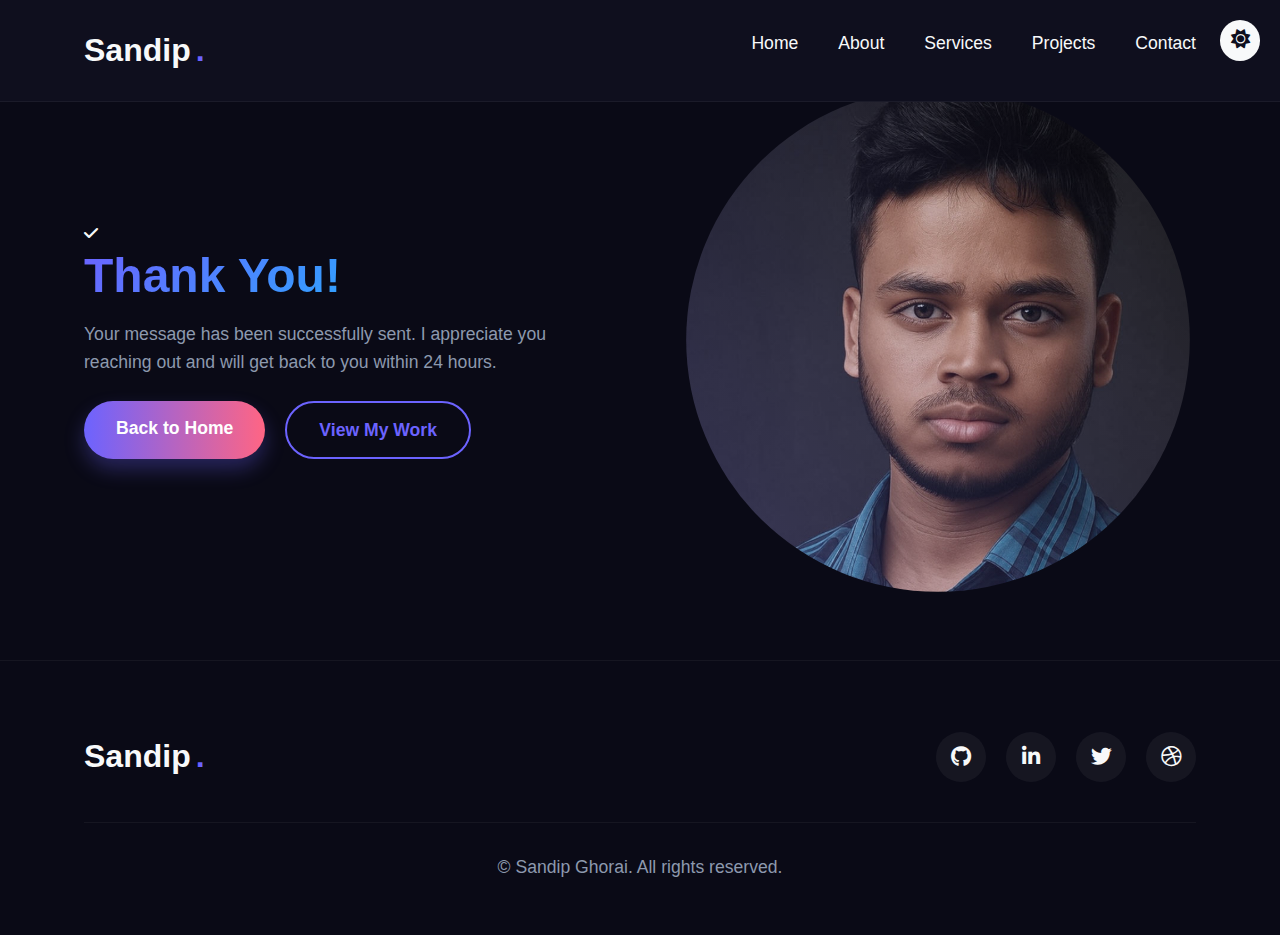
<file: thanks.html>
<!DOCTYPE html>
<html lang="en">
<head>
    <meta charset="UTF-8">
    <meta name="viewport" content="width=device-width, initial-scale=1.0">
    <title>Thank You | Alex Morgan</title>
    <link rel="stylesheet" href="style.css" >
<link rel="stylesheet" href="https://cdnjs.cloudflare.com/ajax/libs/font-awesome/6.4.0/css/all.min.css">
<link href="https://fonts.googleapis.com/css2?family=Poppins:wght@300;400;500;600;700&display=swap" rel="stylesheet">
</head>
<body data-theme="dark">
    <!-- Header -->
    <header>
  <div class="container">
    <nav> <a href="#" class="logo">Sandip<span>.</span></a>
      <ul class="nav-links">
        <li><a href="#home">Home</a></li>
        <li><a href="#about">About</a></li>
        <li><a href="#services">Services</a></li>
        <li><a href="#projects">Projects</a></li>
        <li><a href="#contact" target="_blank">Contact</a></li>
      </ul>
      <div class="hamburger"> <i class="fas fa-bars"></i> </div>
      <div class="theme-toggle">
        <button id="theme-switch" aria-label="Toggle theme"> <i class="fas fa-sun"></i> <i class="fas fa-moon"></i> </button>
      </div>
    </nav>
  </div>
</header>

    <!-- Thank You Section -->
    <section class="about" id="about">
  <div class="container">
    <div class="section-title">
     
    </div>
    <div class="about-content">
      <div class="about-text">
         <div class="success-icon">
                    <i class="fas fa-check"></i>
                </div>
                <h1>Thank You!</h1>
                <p>Your message has been successfully sent. I appreciate you reaching out and will get back to you within 24 hours.</p>
                <div class="hero-btns"> <a href="index.html" class="btn">Back to Home</a>
                    <a href="index.html#projects" class="btn btn-outline">View My Work</a></div>
      </div>
      <div class="about-image">
        <div class="about-shape"></div>
      </div>
    </div>
  </div>
</section>
    

    <!-- Next Steps Section -->
    

    <!-- Footer -->
    <footer>
  <div class="container">
    <div class="footer-content">
      <div class="footer-logo"> <a href="#" class="logo">Sandip<span>.</span></a> </div>
      <div class="social-links"> <a href="#" class="social-link"><i class="fab fa-github"></i></a> <a href="#" class="social-link"><i class="fab fa-linkedin-in"></i></a> <a href="#" class="social-link"><i class="fab fa-twitter"></i></a> <a href="#" class="social-link"><i class="fab fa-dribbble"></i></a> </div>
    </div>
    <div class="copyright">
      <p>&copy; Sandip Ghorai. All rights reserved.</p>
    </div>
  </div>
</footer>
<script src="main.js"></script> 
</body>
</html>
</file>
<file: style.css>
@import url('https://cdn.jsdelivr.net/npm/bootstrap@5.3.3/dist/css/bootstrap.min.css');
@import url('https://fonts.googleapis.com/css2?family=Poppins:wght@300;400;500;600;700&display=swap');
:root {
 --primary: #6C63FF;
 --primary-dark: #5a52d5;
 --secondary: #00D4FF;
 --accent: #FF6584;
 --dark: #0f0f1e;
 --darker: #0a0a16;
 --light: #f8f9fa;
 --gray: #8d99ae;
 --transition: all 0.4s cubic-bezier(0.25, 0.46, 0.45, 0.94);
 --shadow: 0 20px 40px rgba(0, 0, 0, 0.2);
 --radius: 12px;
 --section-padding: 20px 0;
 --btn-primary: #6C63FF;
 --btn-secondary: #FF6584;
 --blur:#0f0f1e; 
}
[data-theme="light"] {
    --primary: #4F46E5;
    --primary-dark: #4338CA;
    --secondary: #06B6D4;
    --accent: #F472B6;
   --dark: #fff;
	 --darker: #CCC;
	 --light: #000;--gray: #0b0b0c;
    --shadow: 0 10px 20px rgba(0, 0, 0, 0.3);
	--blur:none; 
}
h2{
color:var(--primary);	
}
/* Base Styles */
        * {
	margin: 0;
	padding: 0;
	box-sizing: border-box;
}
html {
	scroll-behavior: smooth;
}
body {
	font-family: 'Roboto', sans-serif;
	background-color: var(--dark);
	color: var(--light);
	line-height: 1.6;
	overflow-x: hidden;
}
.container {
	width: 90%;
	max-width: 1300px;
	margin: 0 auto;
	padding: 0 20px;
}
section {
	padding: var(--section-padding);
	position: relative;
}
h1, h2, h3, h4 {
	line-height: 1.2;
	margin-bottom: 1rem;
}
h1 {
	font-size: 3rem;
	font-weight: 800;
	background: linear-gradient(135deg, var(--primary) 0%, var(--secondary) 100%);
	-webkit-background-clip: text;
	-webkit-text-fill-color: transparent;
}
h2 {
	font-size: 3rem;
	font-weight: 700;
	text-align: center;
	margin-bottom: 3rem;
	position: relative;
}
 h2::after {
 content: '';
 position: absolute;
 bottom: -15px;
 left: 50%;
 transform: translateX(-50%);
 width: 100px;
 height: 5px;
 background: linear-gradient(90deg, var(--primary), var(--secondary));
 border-radius: 3px;
}
p {
	margin-bottom: 1.5rem;
	color: var(--gray);
	font-size: 1.1rem;
}
.display-7{
	font-size: 1.5rem;
}
.btn {
	display: inline-block;
	padding: 14px 32px;
	background: linear-gradient(90deg, var(--btn-primary), var(--btn-secondary));
	color: white;
	border: none;
	border-radius: 50px;
	cursor: pointer;
	font-size: 1.1rem;
	font-weight: 600;
	transition: var(--transition);
	text-decoration: none;
	position: relative;
	overflow: hidden;
	z-index: 1;
	box-shadow: 0 10px 20px rgba(108, 99, 255, 0.3);
}
 .btn::before {
 content: '';
 position: absolute;
 top: 0;
 left: -100%;
 width: 100%;
 height: 100%;
 background: linear-gradient(90deg, var(--secondary), var(--primary));
 transition: var(--transition);
 z-index: -1;
}
 .btn:hover::before {
 left: 100%;
}
.btn:hover {
	transform: translateY(-5px);
	box-shadow: 0 15px 30px rgba(0, 0, 0, 0.3);
}
.btn-outline {
	background: transparent;
	border: 2px solid var(--primary);
	color: var(--primary);
	box-shadow: none;
}
.btn-outline:hover {
	background: var(--primary);
	color: white;
}
.section-title {
	text-align: center;
	margin-bottom: 20px;
}
.section-title h2 {
	display: inline-block;
	margin-bottom: 20px;
}
.section-title p {
	max-width: 700px;
	margin: 0 auto;
	font-size: 1.2rem;
}
/* Header & Navigation */
        header {
	position: fixed;
	top: 0;
	left: 0;
	width: 100%;
	z-index: 1000;
	background: var(--blur);
	backdrop-filter: blur(15px);
	transition: var(--transition);
	border-bottom: 1px solid rgba(255, 255, 255, 0.05);
}
nav {
	display: flex;
	justify-content: space-between;
	align-items: center;
	padding: 25px 0;
}
.logo {
	font-size: 2rem;
	font-weight: 800;
	color: var(--light);
	text-decoration: none;
	display: flex;
	align-items: center;
}
.logo span {
	color: var(--primary);
	margin-left: 5px;
}
.nav-links {
	display: flex;
	list-style: none;
}
.nav-links li {
	margin-left: 2.5rem;
}
.nav-links a {
	color: var(--light);
	text-decoration: none;
	font-weight: 500;
	transition: var(--transition);
	position: relative;
	font-size: 1.1rem;
}
 .nav-links a::after {
 content: '';
 position: absolute;
 bottom: -8px;
 left: 0;
 width: 0;
 height: 3px;
 background: linear-gradient(90deg, var(--primary), var(--secondary));
 transition: var(--transition);
 border-radius: 2px;
}
.nav-links a:hover {
	color: var(--primary);
}
 .nav-links a:hover::after {
 width: 100%;
}
.hamburger {
	display: none;
	cursor: pointer;
	font-size: 1.8rem;
}
/* Hero Section */
        .hero {
	height: 100vh;
	display: flex;
	align-items: center;
	background: linear-gradient(135deg, var(--darker) 0%, var(--dark) 100%);
	position: relative;
	overflow: hidden;
}
 .hero::before {
 content: '';
 position: absolute;
 width: 600px;
 height: 600px;
 border-radius: 50%;
 background: var(--primary);
 filter: blur(150px);
 opacity: 0.15;
 top: -300px;
 right: -300px;
}
 .hero::after {
 content: '';
 position: absolute;
 width: 500px;
 height: 500px;
 border-radius: 50%;
 background: var(--secondary);
 filter: blur(150px);
 opacity: 0.1;
 bottom: -250px;
 left: -250px;
}
.hero-content {
	max-width: 650px;
	z-index: 1;
}
.hero h1 {
	margin-bottom: 1.5rem;
}
.hero p {
	margin-bottom: 2.5rem;
}
.hero-btns {
	display: flex;
	gap: 20px;
}
/* Enhanced Geometric Shapes */
        .geometric-shapes {
	position: absolute;
	right: 0;
	bottom: 0;
	width: 50%;
	height: 85%;
	display: flex;
	align-items: center;
	justify-content: center;
}
.shape-container {
	position: relative;
	width: 500px;
	height: 500px;
}
.shape {
	position: absolute;
	background-size: cover;
	background-position: center;
	transition: var(--transition);
	box-shadow: var(--shadow);
	border: 2px solid rgba(255, 255, 255, 0.1);
	cursor: pointer;
}
.shape-1 {
	width: 300px;
	height: 300px;
	top: 50px;
	right: 50px;
	background-image: url('hero/2.png');
	clip-path: polygon(50% 0%, 100% 25%, 100% 75%, 50% 100%, 0% 75%, 0% 25%);
	transform: rotate(15deg);
	z-index: 1;
}
.shape-2 {
	width: 350px;
	height: 350px;
	bottom: 15px;
	left: -140px;
	background-image: url('hero/1.png');
	clip-path: polygon(50% 0%, 100% 50%, 50% 100%, 0% 50%);
	transform: rotate(-10deg);
	z-index: 2;
}
.shape-3 {
	width: 350px;
	height: 316px;
	top: 247px;
	left: 121px;
	background-image: url('hero/3.png');
	clip-path: circle(50%);
	transform: rotate(25deg);
	z-index: 4;
	background-position: left;
	background-size: cover
}
.shape-4 {
	width: 180px;
	height: 180px;
	top: 82px;
	left: 50px;
	background: linear-gradient(135deg, var(--primary), var(--secondary));
	clip-path: polygon(50% 0%, 61% 35%, 98% 35%, 68% 57%, 79% 91%, 50% 70%, 21% 91%, 32% 57%, 2% 35%, 39% 35%);
	opacity: 0.8;
	animation: float 6s ease-in-out infinite;
	z-index: 1;
}
.shape-5 {
	width: 150px;
	height: 150px;
	bottom: 150px;
	right: 100px;
	background: var(--accent);
	clip-path: polygon(50% 0%, 90% 20%, 100% 60%, 75% 100%, 25% 100%, 0% 60%, 10% 20%);
	opacity: 0.7;
	animation: float 8s ease-in-out infinite 1s;
	z-index: 1;
}
/* Enhanced Hover Effects */
        .shape:hover {
	transform: scale(1.15) rotate(5deg);
	z-index: 10;
	border-color: rgba(255, 255, 255, 0.4);
	box-shadow: 0 25px 50px rgba(0, 0, 0, 0.3);
	filter: brightness(1.1);
}
.shape-1:hover {
	transform: scale(1.15) rotate(20deg);
}
.shape-2:hover {
	transform: scale(1.15) rotate(-5deg);
}
.shape-3:hover {
	transform: scale(1.15) rotate(30deg);
}
.shape-4:hover {
	transform: scale(1.15) rotate(10deg);
	opacity: 1;
}
.shape-5:hover {
	transform: scale(1.15) rotate(-10deg);
	opacity: 1;
}
/* Shape labels for better visibility */
        .shape-label {
	position: absolute;
	bottom: -30px;
	left: 50%;
	transform: translateX(-50%);
	background: rgba(15, 15, 30, 0.8);
	color: var(--light);
	padding: 5px 10px;
	border-radius: 20px;
	font-size: 0.8rem;
	opacity: 0;
	transition: var(--transition);
	white-space: nowrap;
	backdrop-filter: blur(10px);
	border: 1px solid rgba(255, 255, 255, 0.1);
}
.shape:hover .shape-label {
	opacity: 1;
	bottom: -40px;
}
 @keyframes float {
 0% {
transform: translateY(0px) rotate(0deg);
}
 50% {
transform: translateY(-20px) rotate(5deg);
}
 100% {
transform: translateY(0px) rotate(0deg);
}
}
/* About Section */
        .about {
	background: var(--darker);
}
.about-content {
	display: grid;
	grid-template-columns: 1fr 1fr;
	gap: 80px;
	align-items: center;
}
.about-image {
	position: relative;
	width: 100%;
	height: 600px;
}
.about-shape {
	position: absolute;
	width: 100%;
	height: 100%;
	background-image: url('hero/profile.png');
	background-size: cover;
	clip-path: circle(45%);
	transition: var(--transition);
	filter: grayscale(0.3);
}
 .about-shape::before {
 content: '';
 position: absolute;
 top: 0;
 left: 0;
 width: 100%;
 height: 100%;
 background: linear-gradient(45deg, var(--primary), transparent);
 opacity: 0.3;
 transition: var(--transition);
}
.about-shape:hover {
	clip-path: polygon(0% 0%, 100% 0%, 100% 100%, 0% 100%);
	filter: grayscale(0);
}
 .about-shape:hover::before {
 opacity: 0.1;
}
.skills {
	display: flex;
	flex-wrap: wrap;
	gap: 12px;
	margin-top: 30px;
}
.skill {
	background: rgba(108, 99, 255, 0.15);
	color: var(--primary);
	padding: 10px 20px;
	border-radius: 30px;
	font-size: 1rem;
	font-weight: 500;
	border: 1px solid rgba(108, 99, 255, 0.3);
	transition: var(--transition);
}
.skill:hover {
	background: rgba(108, 99, 255, 0.25);
	transform: translateY(-3px);
}
/* Services Section */
        .services {
	background: var(--dark);
}
.services-grid {
	display: grid;
	grid-template-columns: repeat(auto-fill, minmax(350px, 1fr));
	gap: 40px;
}
.service-card {
	background: var(--dark);
	border-radius: var(--radius);
	padding: 40px 30px;
	text-align: center;
	transition: var(--transition);
	box-shadow: var(--shadow);
	border: 1px solid rgba(255, 255, 255, 0.05);
	position: relative;
	overflow: hidden;
}
 .service-card::before {
 content: '';
 position: absolute;
 top: 0;
 left: 0;
 width: 100%;
 height: 5px;
 background: linear-gradient(90deg, var(--primary), var(--secondary));
 transform: scaleX(0);
 transition: var(--transition);
 transform-origin: left;
}
 .service-card:hover::before {
 transform: scaleX(1);
}
.service-card:hover {
	transform: translateY(-15px);
	border-color: var(--primary);
}
.service-icon {
	width: 90px;
	height: 90px;
	background: rgba(108, 99, 255, 0.1);
	border-radius: 50%;
	display: flex;
	align-items: center;
	justify-content: center;
	margin: 0 auto 25px;
	color: var(--primary);
	font-size: 2.2rem;
	transition: var(--transition);
}
.service-card:hover .service-icon {
	background: rgba(108, 99, 255, 0.2);
	transform: scale(1.1);
}
.service-card h3 {
	margin-bottom: 20px;
	font-size: 1.5rem;
}
/* Projects Section */
        .projects {
	background: var(--dark);
}
/* Portfolio Filter */
        .portfolio-filter {
	display: flex;
	justify-content: center;
	flex-wrap: wrap;
	gap: 15px;
	margin-bottom: 50px;
}
.filter-btn {
	padding: 12px 25px;
	background: transparent;
	border: 1px solid rgba(255, 255, 255, 0.1);
	color: var(--gray);
	border-radius: 30px;
	cursor: pointer;
	transition: var(--transition);
	font-weight: 500;
	font-size: 1rem;
}
.filter-btn:hover, .filter-btn.active {
	background: var(--primary);
	color: white;
	border-color: var(--primary);
	transform: translateY(-3px);
}
.projects-grid {
	display: grid;
	grid-template-columns: repeat(auto-fill, minmax(380px, 1fr));
	gap: 40px;
}
.project-card {
	background: var(--dark);
	border-radius: var(--radius);
	overflow: hidden;
	box-shadow: var(--shadow);
	transition: var(--transition);
	border: 1px solid rgba(255, 255, 255, 0.05);
	opacity: 1;
	transform: scale(1);
}
.project-card.hide {
	display: none;
}
.project-card.hidden {
	opacity: 0;
	transform: scale(0.8);
	position: absolute;
	pointer-events: none;
}
.project-card:hover {
	transform: translateY(-15px);
	border-color: var(--primary);
}
.project-image {
	height: 240px;
	overflow: hidden;
	position: relative;
	clip-path: polygon(0 0, 100% 0, 100% 85%, 0 100%);
}
.project-image img {
	width: 100%;
	height: 100%;
	object-fit: cover;
	transition: var(--transition);
}
.project-card:hover .project-image img {
	transform: scale(1.1);
}
.project-overlay {
	position: absolute;
	top: 0;
	left: 0;
	width: 100%;
	height: 100%;
	background: rgba(15, 15, 30, 0.85);
	display: flex;
	align-items: center;
	justify-content: center;
	opacity: 0;
	transition: var(--transition);
}
.project-card:hover .project-overlay {
	opacity: 1;
}
.project-links {
	display: flex;
	gap: 20px;
}
.project-link {
	width: 50px;
	height: 50px;
	background: var(--primary);
	border-radius: 50%;
	display: flex;
	align-items: center;
	justify-content: center;
	color: white;
	text-decoration: none;
	transition: var(--transition);
	font-size: 1.2rem;
}
.project-link:hover {
	background: var(--primary-dark);
	transform: scale(1.1) rotate(5deg);
}
.project-content {
	padding: 25px;
}
.project-content h3 {
	margin-bottom: 15px;
	font-size: 1.4rem;
}
.project-tags {
	display: flex;
	flex-wrap: wrap;
	gap: 10px;
	margin: 20px 0;
}
.project-tag {
	background: rgba(108, 99, 255, 0.1);
	color: var(--primary);
	padding: 8px 15px;
	border-radius: 20px;
	font-size: 0.9rem;
	font-weight: 500;
}
/* Contact Section */
        .contact {
	background: var(--darker);
}
.contact-content {
	display: grid;
	grid-template-columns: 1fr 1fr;
	gap: 80px;
}
.contact-info {
	display: flex;
	flex-direction: column;
	gap: 30px;
}
.contact-item {
	display: flex;
	align-items: center;
	gap: 20px;
}
.contact-icon {
	width: 60px;
	height: 60px;
	background: rgba(108, 99, 255, 0.1);
	border-radius: 50%;
	display: flex;
	align-items: center;
	justify-content: center;
	color: var(--primary);
	font-size: 1.5rem;
	transition: var(--transition);
}
.contact-item:hover .contact-icon {
	background: rgba(108, 99, 255, 0.2);
	transform: scale(1.1);
}
.contact-form {
	display: flex;
	flex-direction: column;
	gap: 25px;
}
.form-group {
	display: flex;
	flex-direction: column;
}
.form-group label {
	margin-bottom: 10px;
	font-weight: 500;
	font-size: 1.1rem;
}
.form-group input, .form-group textarea {
	padding: 15px 20px;
	background: var(--dark);
	border: 1px solid rgba(255, 255, 255, 0.1);
	border-radius: var(--radius);
	font-size: 1rem;
	transition: var(--transition);
	color: var(--light);
	font-family: 'Poppins', sans-serif;
}
.form-group input:focus, .form-group textarea:focus {
	outline: none;
	border-color: var(--primary);
	box-shadow: 0 0 0 3px rgba(108, 99, 255, 0.1);
}
/* Footer */
        footer {
	background: var(--darker);
	padding: 70px 0 30px;
	border-top: 1px solid rgba(255, 255, 255, 0.05);
}
.footer-content {
	display: flex;
	justify-content: space-between;
	align-items: center;
	margin-bottom: 40px;
}
.social-links {
	display: flex;
	gap: 20px;
}
.social-link {
	width: 50px;
	height: 50px;
	background: rgba(255, 255, 255, 0.05);
	border-radius: 50%;
	display: flex;
	align-items: center;
	justify-content: center;
	color: var(--light);
	text-decoration: none;
	transition: var(--transition);
	font-size: 1.3rem;
}
.social-link:hover {
	background: var(--primary);
	transform: translateY(-5px);
}
.copyright {
	text-align: center;
	padding-top: 30px;
	border-top: 1px solid rgba(255, 255, 255, 0.05);
	color: var(--gray);
	font-size: 1rem;
}

        /* Responsive Design */
@media (max-width: 1200px) {
 h1 {
 font-size: 3.5rem;
}
 h2 {
 font-size: 2.5rem;
}
 .shape-container {
 width: 450px;
 height: 450px;
}
 .shape-1 {
 width: 280px;
 height: 280px;
}
 .shape-2 {
 width: 240px;
 height: 240px;
}
 .shape-3 {
 width: 200px;
 height: 200px;
}
}
 @media (max-width: 992px) {
 h1 {
 font-size: 3rem;
}
 h2 {
 font-size: 2.2rem;
}
 .geometric-shapes {
 width: 45%;
}
 .shape-container {
 width: 400px;
 height: 400px;
 display:none;
}
 .shape-1 {
 width: 240px;
 height: 240px;
}
 .shape-2 {
 width: 200px;
 height: 200px;
 left:0;
}
 .shape-3 {
 width: 170px;
 height: 170px;
 left:49%;
}
 .shape-4, .shape-5 {
 display: none;
}
 .about-content, .contact-content {
 grid-template-columns: 1fr;
 gap: 60px;
}
}
 @media (max-width: 768px) {
 .hamburger {
 display: block;
}
.theme-toggle{
position: relative !important;
  top: auto !important;
}
 .nav-links {
 position: fixed;
 top: 80px;
 right: -100%;
 width: 70%;
 height: calc(100vh - 80px);
 background: var(--darker);
 flex-direction: column;
 align-items: center;
 justify-content: flex-start;
 padding-top: 20px;
 transition: var(--transition);
 box-shadow: -5px 0 15px rgba(0, 0, 0, 0.1);
 border-left: 1px solid rgba(255, 255, 255, 0.05);
}
 .nav-links.active {
 right: 0;
}
 .nav-links li {
 margin: 10px 0;
}
 .hero {
 flex-direction: column;
 text-align: center;
 padding-top: 120px;
}
 .hero-content {
 max-width: 100%;
}
 .geometric-shapes {
 position: relative;
 width: 100%;
 height: 400px;
 margin-top: 40px;
}
 .shape-container {
 width: 350px;
 height: 350px;
  display:block;
}
 .shape-1 {
 width: 20vh;
 height: 180px;
 clip-path: circle(50%);
 
}
 .shape-2 {
 width: 20vh;
 height: 180px;
 clip-path: circle(50%);
 top:0;
 left:-9%;
 z-index:0;
}
 .shape-3 {
 width: 20vh;
 height: 180px;
 clip-path: circle(50%);
 top:0;
 left:50%;
 z-index:0;
}
 .hero-btns {
 justify-content: center;
}
 .projects-grid {
 grid-template-columns: 1fr;
}
 .footer-content {
 flex-direction: column;
 gap: 40px;
 text-align: center;
}
}
 @media (max-width: 576px) {
 h1 {
 font-size: 2.5rem;
}
 h2 {
 font-size: 2rem;
}
 section {
 padding: 80px 0;
}
 .hero-btns {
 flex-direction: column;
 align-items: center;
}
 .btn {
 width: 100%;
 max-width: 280px;
}
 .portfolio-filter {
 gap: 8px;
}
 .filter-btn {
 padding: 10px 18px;
 font-size: 0.9rem;
}
 .shape-container {
 width: 300px;
 height: 300px;
}
 .shape-1 {
 width: 20vh;
 height: 180px;
 clip-path: circle(50%);
 
}
 .shape-2 {
 width: 20vh;
 height: 180px;
 clip-path: circle(50%);
 top:0;
 left:-9%;
 z-index:0;
}
 .shape-3 {
 width: 20vh;
 height: 180px;
 clip-path: circle(50%);
 top:0;
 left:50%;
 z-index:0;
}
}
.pagination {
    display: flex;
    justify-content: center;
    align-items: center;
    gap: 15px;
    margin-top: 40px;
    font-family: 'Inter', sans-serif;
}

.pagination-btn {
    display: flex;
    align-items: center;
    justify-content: center;
    width: 40px;
    height: 40px;
    border: none;
    background: #fff;
    color: #1a1a1a;
    border-radius: 50%;
    box-shadow: 0 2px 5px rgba(0, 0, 0, 0.1);
    cursor: pointer;
    transition: all 0.3s ease;
    font-size: 1rem;
}

.pagination-btn:hover:not(:disabled) {
    background: #00aaff;
    color: #fff;
    box-shadow: 0 4px 10px rgba(0, 170, 255, 0.3);
}

.pagination-btn:disabled {
    background: #e0e0e0;
    color: #999;
    cursor: not-allowed;
    box-shadow: none;
}

.page-info {
    display: flex;
    gap: 10px;
}

.page-info {
    display: flex;
    align-items: center;
    justify-content: center;
    width: 36px;
    height: 36px;
    border-radius: 50%;
    background: #fff;
    color: #1a1a1a;
    font-size: 0.9rem;
    font-weight: 500;
    cursor: pointer;
    transition: all 0.3s ease;
    box-shadow: 0 2px 5px rgba(0, 0, 0, 0.1);
    text-decoration: none;
}

.page-info:hover {
    background: #00aaff;
    color: #fff;
}

.page-info.active {
    background: #00aaff;
    color: #fff;
    font-weight: 600;
    box-shadow: 0 4px 10px rgba(0, 170, 255, 0.3);
}

.page-info.dots {
    background: none;
    box-shadow: none;
    cursor: default;
    color: #666;
}
/* Theme Toggle */
.theme-toggle {
    position: fixed;
    top: 20px;
    right: 20px;
    z-index: 1001;
}

#theme-switch {
    background: var(--light);
    border: none;
    padding: 5px;
    border-radius: 50%;
    cursor: pointer;
    font-size: 1.2rem;
    color: var(--dark);
    transition: var(--transition);
	width:40px;
}

#theme-switch .fa-moon {
    display: none;
}

[data-theme="light"] #theme-switch .fa-sun {
    display: none;
}

[data-theme="light"] #theme-switch .fa-moon {
    display: inline;
}
</file>
